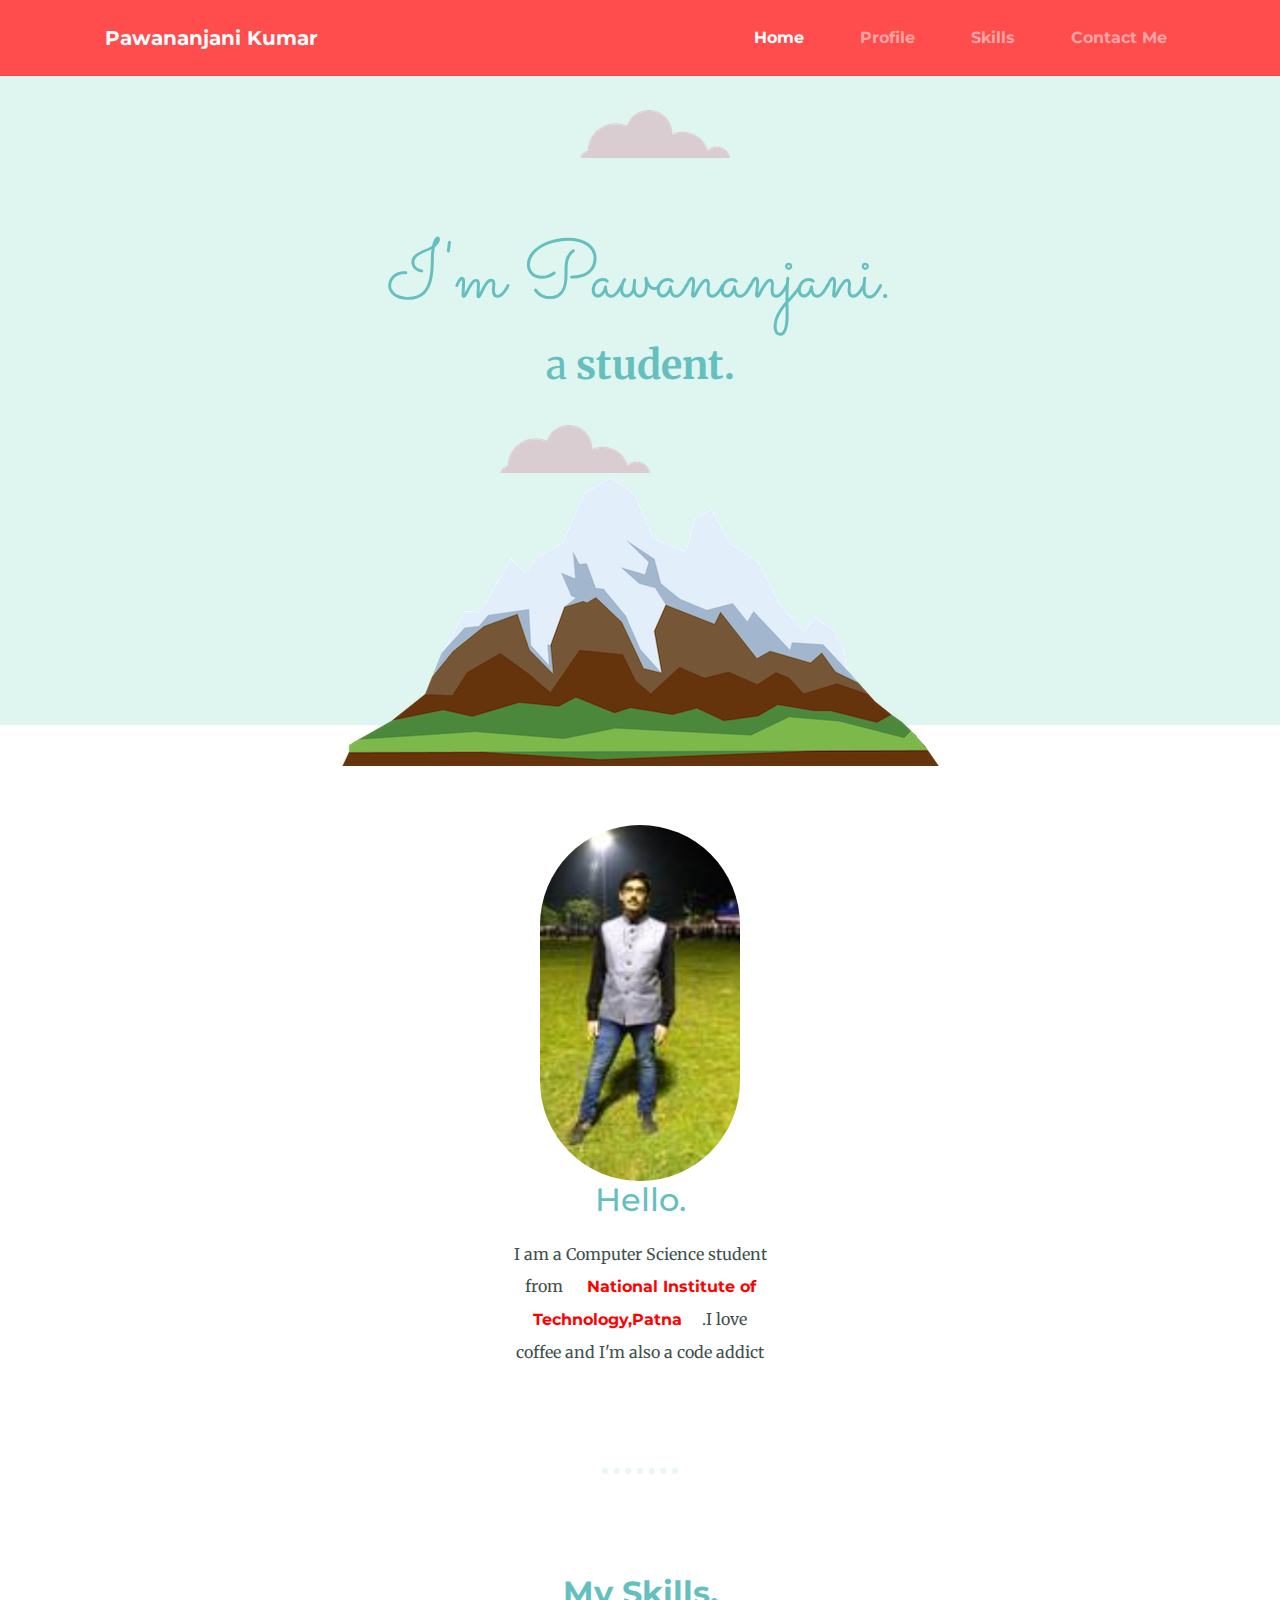
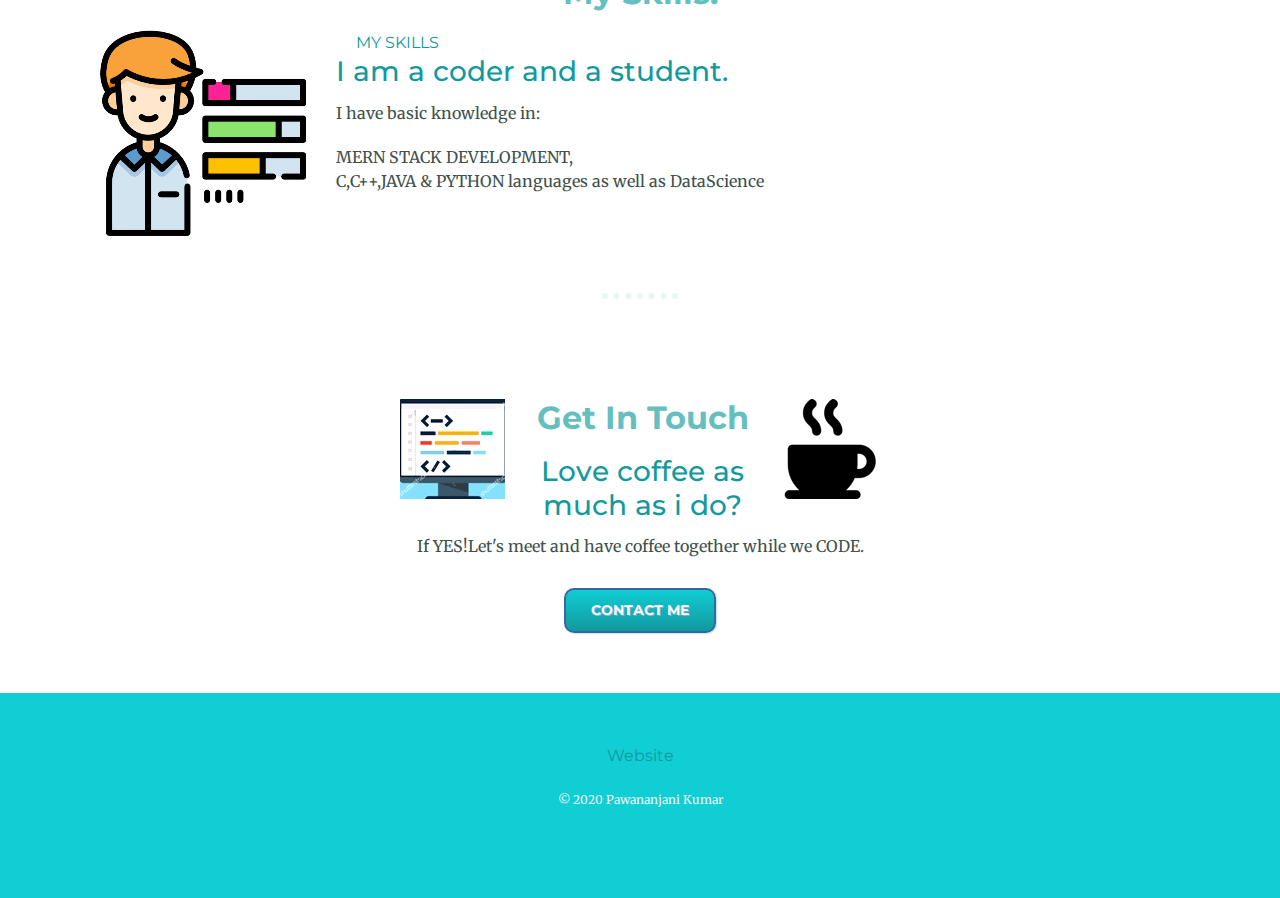
<file: MySites/Site-1/index.html>
<!DOCTYPE html>
<html lang="en" dir="ltr">

<head>
  <meta charset="utf-8">
  <meta
      name="viewport"
      content="width=device-width, initial-scale=1, shrink-to-fit=no"
    />
    <meta http-equiv="x-ua-compatible" content="ie=edge" />

  <title>Pawananjani Kumar</title>
  <link
    rel="stylesheet"
    href="https://stackpath.bootstrapcdn.com/bootstrap/4.3.1/css/bootstrap.min.css"
    integrity="sha384-ggOyR0iXCbMQv3Xipma34MD+dH/1fQ784/j6cY/iJTQUOhcWr7x9JvoRxT2MZw1T"
    crossorigin="anonymous"
  />
  <link rel="stylesheet" href="Css/styles.css">
  </link>
  <link rel="icon" href="favicon.ico">
  <link href="https://fonts.googleapis.com/css?family=Merriweather|Montserrat|Sacramento&display=swap" rel="stylesheet">
  </link>
</head>

<body>
  <header>
     <nav
       class="navbar navbar-dark navbar-expand-lg fixed-top portfolio-navbar"
     >
       <div class="container">
         <a class="navbar-brand logo" href="index.html"><b>Pawananjani Kumar</b></a
         ><button
           data-toggle="collapse"
           class="navbar-toggler"
           data-target="#navbarNav"
         >
           <span class="sr-only">Toggle navigation</span
           ><span class="navbar-toggler-icon"></span>
         </button>
         <div class="collapse navbar-collapse" id="navbarNav">
           <ul class="nav navbar-nav ml-auto">
             <li class="nav-item" role="presentation">
               <a class="nav-link active" href="index.html"><b>Home</b></a>
             </li>
             <li class="nav-item" role="presentation">
               <a class="nav-link" href="#profile"><b>Profile</b></a>
             </li>
             <li class="nav-item" role="presentation">
               <a class="nav-link" href="#skills"><b>Skills</b></a>
             </li>
             <li class="nav-item" role="presentation">
               <a class="nav-link" href="#contact-me"><b>Contact Me</b></a>
             </li>
           </ul>
         </div>
       </div>
     </nav>
   </header>
  <div class="top-container">
    <img class="top-cloud" src="Css/images/cloud.png" alt="cloud-img">
  <h1>I'm Pawananjani.</h1>

    <p class="sub-para">a <span class="edit"><b>student.</b></span></p>
    <img class="bottom-cloud" src="Css/images/cloud.png" alt="cloud-img">
    <img class="mountain" src="Css/images/mountain.png" alt="mountain-img">

  </div>
  <div class="middle-container">
    <div class="profile" id="profile">
      <img style="width:200px; border-radius:100px;" src="Css/images/ME2019-09-04 at 9.58.59 PM.jpeg" alt="My profile pic">

      <h2>Hello.</h2>
      <p class="intro">I am a Computer Science student from<span class="BOLD"> <a class="BOLD" href="https://nitpweb.netlify.app" target="_blank">National Institute of Technology,Patna</a></span>.I love coffee and I'm also a code addict</p>
    </div>
    <hr>
    <div class="skills" id="skills">
      <h2><b>My Skills.</b></h2>
      <img  class="skills-img" src="Css/images/skills.png" alt="skill-icon">
      <div class="skill-row">
        <a href="https://www.hackerrank.com/pawananjanimth1">MY SKILLS</a>
        <h3>I am a coder and a student.</h3>
        <p>I have basic knowledge in:
          <table>
            <ol>
              <tr>MERN STACK DEVELOPMENT,<br /></tr>
              <tr>C,C++,JAVA & PYTHON languages as well as DataScience</tr>
            </ol>

          </table>
        </p>
      </div>

    </div>
    <hr>
    <div class="contact-me" id="contact-me">
      <img class="coffee" src="Css/images/coffee.png" alt="coffee-pic">
      <img class="coding-icon" src="Css/images/stock-vector-vector-coding-icon-226461892.jpg" alt="computer-pic">
      <h2><b>Get In Touch</b></h2>
      <h3>Love coffee as much as i do?</h3>
      <p>If YES!Let's meet and have coffee together while we CODE.</p>
      <a class="btn" href="mailto:pawananjanimth1@email.com">CONTACT ME</a>
    </div>
  </div>


  <div class="bottom-container">

    <a class="footer-link" href="error/404.html">Website</a>
    <p class="copyright" >© 2020 Pawananjani Kumar</p>
  </div>


  <script
      src="https://code.jquery.com/jquery-3.3.1.slim.min.js"
      integrity="sha384-q8i/X+965DzO0rT7abK41JStQIAqVgRVzpbzo5smXKp4YfRvH+8abtTE1Pi6jizo"
      crossorigin="anonymous"
    ></script>
    <script
      src="https://cdnjs.cloudflare.com/ajax/libs/popper.js/1.14.7/umd/popper.min.js"
      integrity="sha384-UO2eT0CpHqdSJQ6hJty5KVphtPhzWj9WO1clHTMGa3JDZwrnQq4sF86dIHNDz0W1"
      crossorigin="anonymous"
    ></script>
    <script
      src="https://stackpath.bootstrapcdn.com/bootstrap/4.3.1/js/bootstrap.min.js"
      integrity="sha384-JjSmVgyd0p3pXB1rRibZUAYoIIy6OrQ6VrjIEaFf/nJGzIxFDsf4x0xIM+B07jRM"
      crossorigin="anonymous"
    ></script>

</body>

</html>
</file>
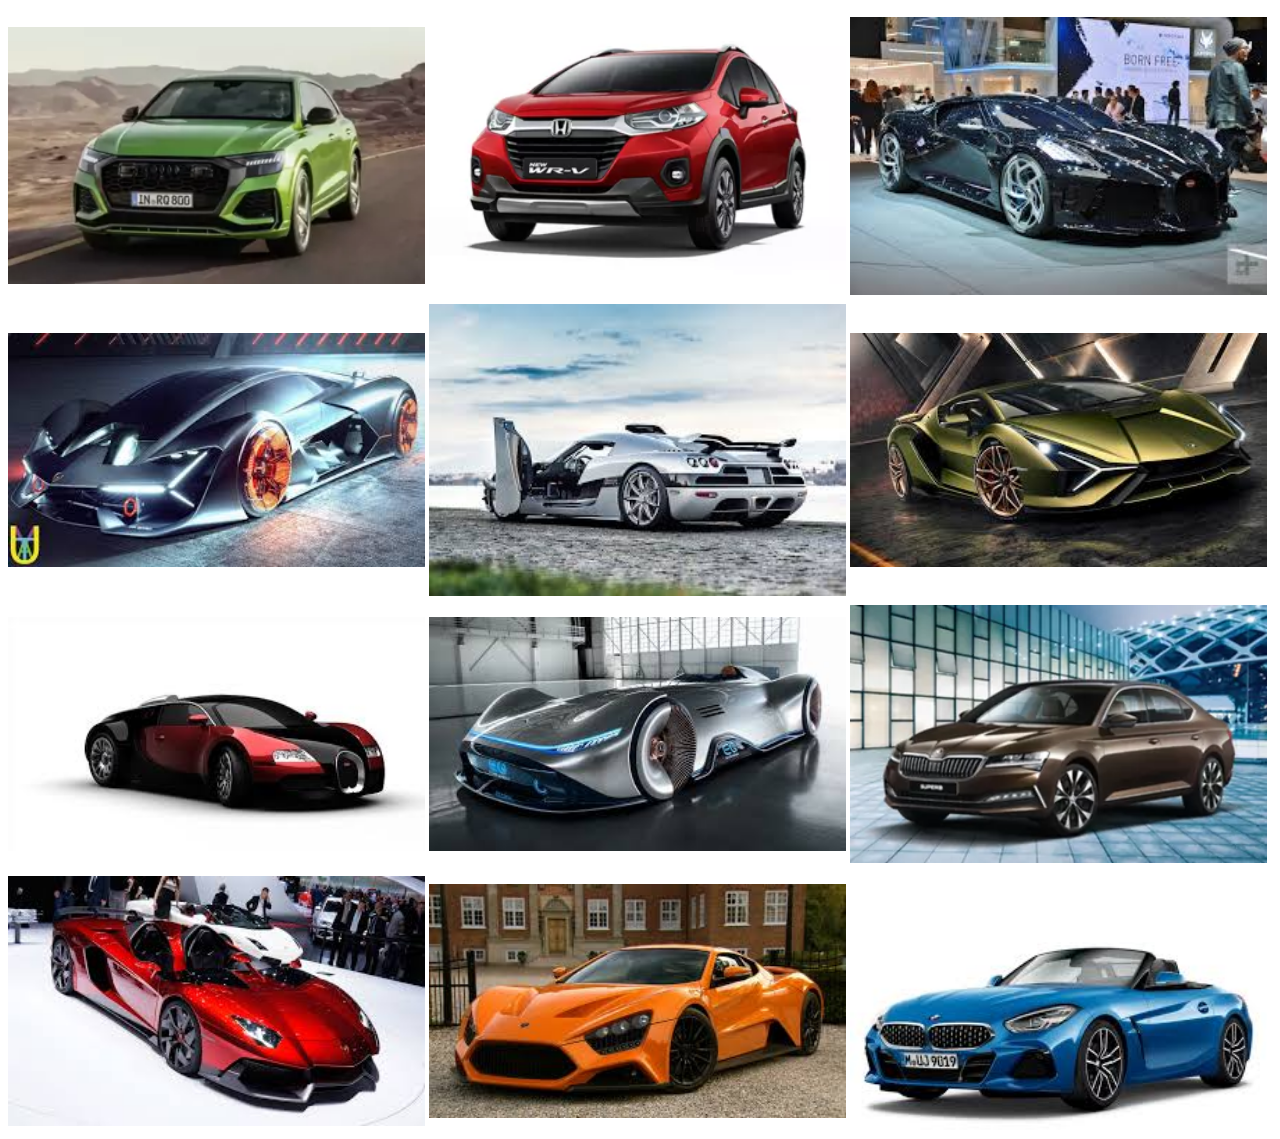
<file: MySites/Site-2/index.html>
<!DOCTYPE html>
<html lang="en" dir="ltr">
  <head>
    <meta charset="utf-8">
    <title>Image animation</title>
    <link rel="stylesheet" href="Css/styles.css">
  </head>
  <body>

    <div class="row">
      <div class="column">
        <img src="Css/images/car-1.png" alt="car-1">
        <img src="Css/images/car-2.png" alt="car-1">
        <img src="Css/images/car-3.jpg" alt="car-1">
        <img src="Css/images/car-7.jpg" alt="car-1">
        <img src="Css/images/car-8.jpeg" alt="car-1">
        <img src="Css/images/car-11.jpeg" alt="car-1">
      </div>

      <div class="column">
        <img src="Css/images/car-4.jpg" alt="car-1">
        <img src="Css/images/car-5.jpg" alt="car-1">
        <img src="Css/images/car-6.png" alt="car-1">
        <img src="Css/images/car-9.jpeg" alt="car-1">
        <img src="Css/images/car-10.jpeg" alt="car-1">
        <img src="Css/images/car-12.jpeg" alt="car-1">
      </div>
    </div>
  </body>
</html>
</file>
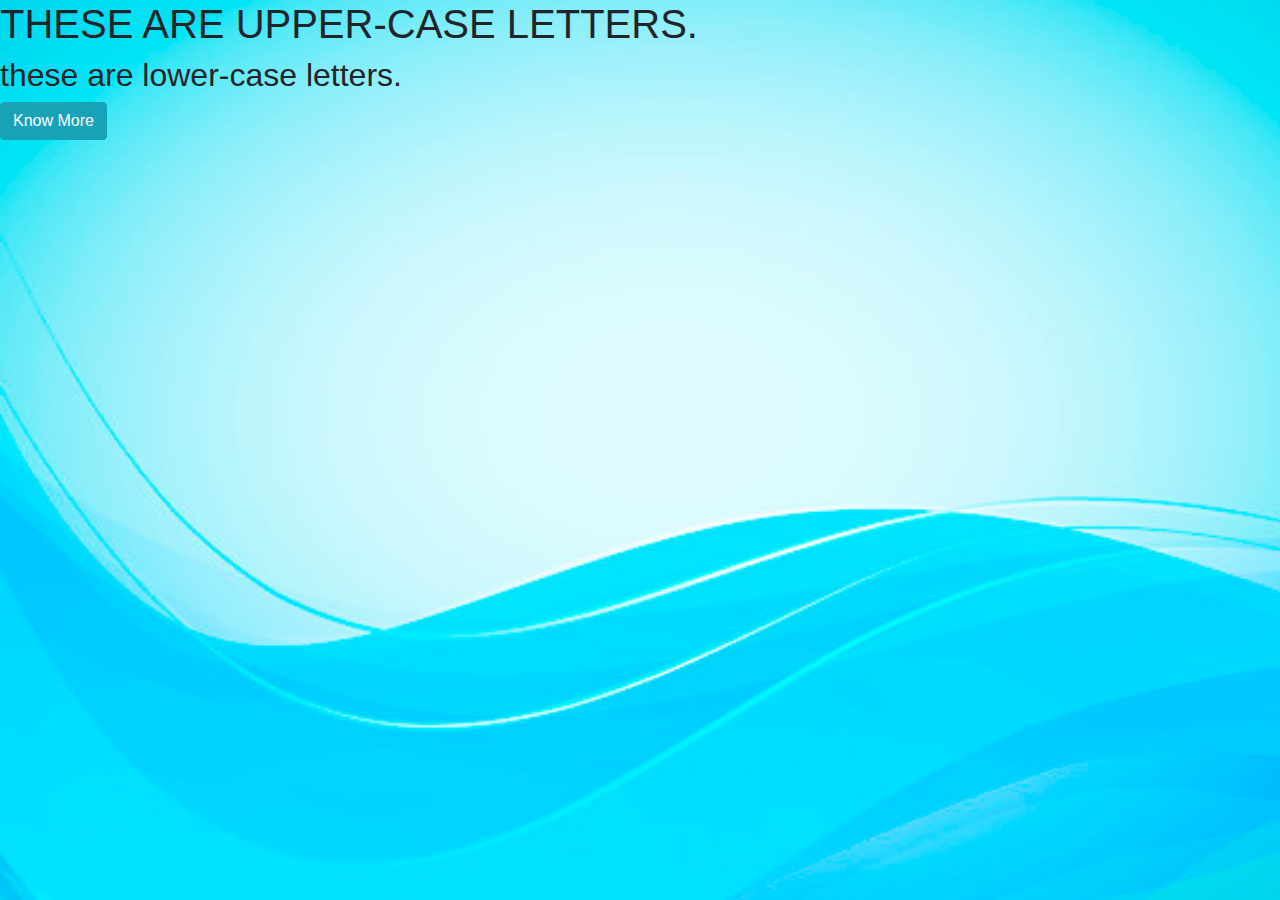
<file: MySites/Site-4/index.html>
<!doctype html>
<html lang="en">
  <head>
    <!-- Required meta tags -->
    <meta charset="utf-8">
    <meta name="viewport" content="width=device-width, initial-scale=1, shrink-to-fit=no">
    <style media="screen">
    body{
      background-image: url('../images/blue-background.jpg');
      background-attachment:fixed;
        background-repeat: no-repeat;
        background-size: cover;
        align-self: center;
    }

    </style>
    <!-- Bootstrap CSS -->
    <link rel="stylesheet" href="https://stackpath.bootstrapcdn.com/bootstrap/4.3.1/css/bootstrap.min.css" integrity="sha384-ggOyR0iXCbMQv3Xipma34MD+dH/1fQ784/j6cY/iJTQUOhcWr7x9JvoRxT2MZw1T" crossorigin="anonymous">
    <link rel="stylesheet" href="css/styles.css">
    <title>RESPONSIVE SITE</title>
  </head>
  <body>
    <h1 class="text-uppercase">These are upper-case letters.</h1>
     <h2 class="text-lowercase">These are lower-case letters.</h2>

     <a href="https://getbootstrap.com/docs/4.3/getting-started/introduction/" target="_blank" role="button" class="btn btn-info">Know More</a>
    <!-- Optional JavaScript -->
    <!-- jQuery first, then Popper.js, then Bootstrap JS -->
    <script src="https://code.jquery.com/jquery-3.3.1.slim.min.js" integrity="sha384-q8i/X+965DzO0rT7abK41JStQIAqVgRVzpbzo5smXKp4YfRvH+8abtTE1Pi6jizo" crossorigin="anonymous"></script>
    <script src="https://cdnjs.cloudflare.com/ajax/libs/popper.js/1.14.7/umd/popper.min.js" integrity="sha384-UO2eT0CpHqdSJQ6hJty5KVphtPhzWj9WO1clHTMGa3JDZwrnQq4sF86dIHNDz0W1" crossorigin="anonymous"></script>
    <script src="https://stackpath.bootstrapcdn.com/bootstrap/4.3.1/js/bootstrap.min.js" integrity="sha384-JjSmVgyd0p3pXB1rRibZUAYoIIy6OrQ6VrjIEaFf/nJGzIxFDsf4x0xIM+B07jRM" crossorigin="anonymous"></script>
  </body>
</html>
</file>
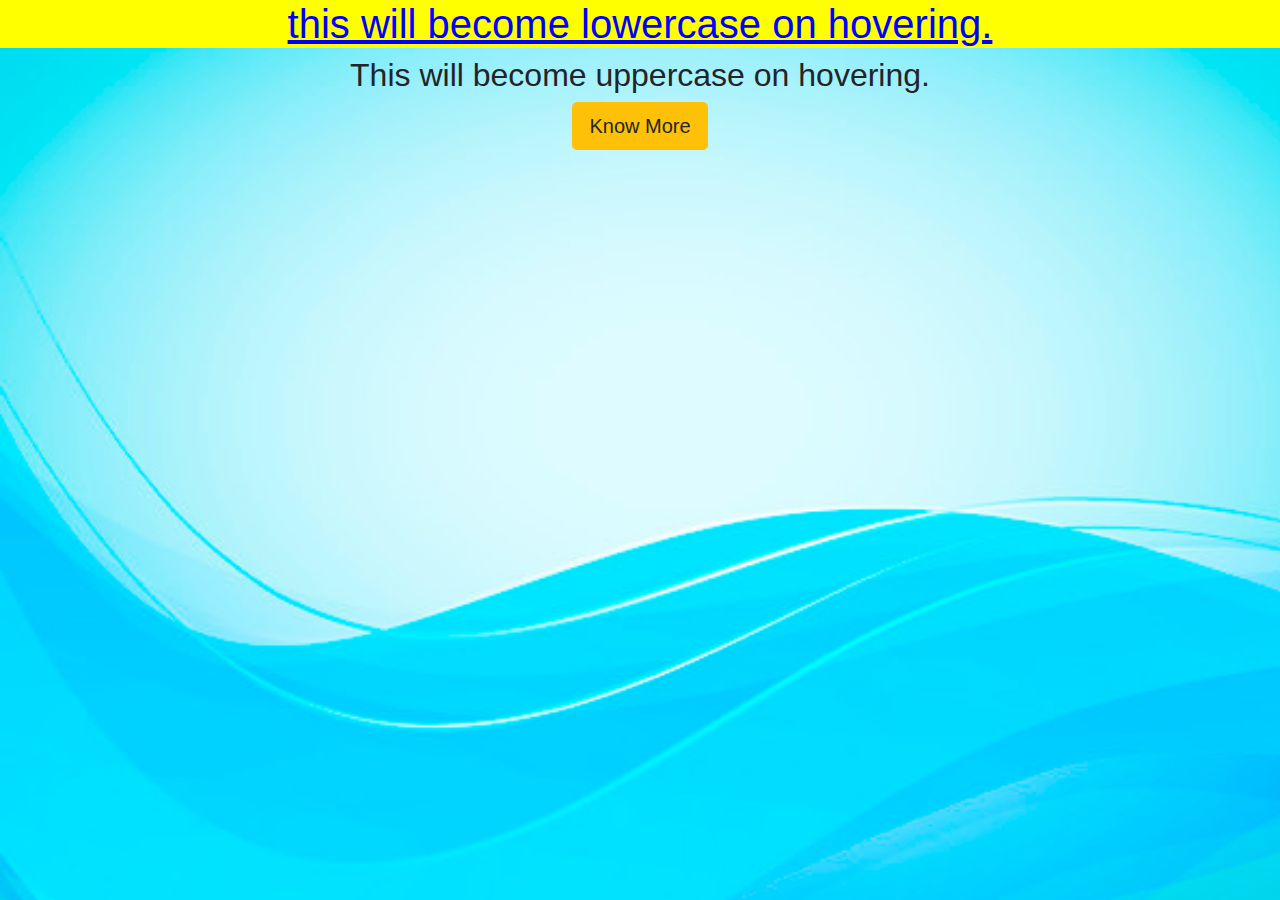
<file: MySites/Site-5/index.html>
<!doctype html>
<html lang="en">
  <head>
    <!-- Required meta tags -->
    <meta charset="utf-8">
    <meta name="viewport" content="width=device-width, initial-scale=1, shrink-to-fit=no">
    <style media="screen">


    </style>
    <!-- Bootstrap CSS -->
    <link rel="stylesheet" href="https://stackpath.bootstrapcdn.com/bootstrap/4.3.1/css/bootstrap.min.css" integrity="sha384-ggOyR0iXCbMQv3Xipma34MD+dH/1fQ784/j6cY/iJTQUOhcWr7x9JvoRxT2MZw1T" crossorigin="anonymous">
    <link rel="stylesheet" href="css/styles.css">
    <title>RESPONSIVE SITE</title>
  </head>
  <body>
    <div class="center">
      <h1  id="runCapital">THIS WILL BECOME LOWERCASE ON HOVERING.</h1>
       <h2  id="runSmall">This will become uppercase on hovering.</h2>

       <a href="https://getbootstrap.com/docs/4.3/getting-started/introduction/" target="_blank" role="button" class="btn btn-lg btn-warning animate">Know More</a>
    </div>

    <!-- Optional JavaScript -->
    <!-- jQuery first, then Popper.js, then Bootstrap JS -->
    <script src="https://code.jquery.com/jquery-3.3.1.slim.min.js" integrity="sha384-q8i/X+965DzO0rT7abK41JStQIAqVgRVzpbzo5smXKp4YfRvH+8abtTE1Pi6jizo" crossorigin="anonymous"></script>
    <script src="https://cdnjs.cloudflare.com/ajax/libs/popper.js/1.14.7/umd/popper.min.js" integrity="sha384-UO2eT0CpHqdSJQ6hJty5KVphtPhzWj9WO1clHTMGa3JDZwrnQq4sF86dIHNDz0W1" crossorigin="anonymous"></script>
    <script src="https://stackpath.bootstrapcdn.com/bootstrap/4.3.1/js/bootstrap.min.js" integrity="sha384-JjSmVgyd0p3pXB1rRibZUAYoIIy6OrQ6VrjIEaFf/nJGzIxFDsf4x0xIM+B07jRM" crossorigin="anonymous"></script>
  </body>
</html>
</file>
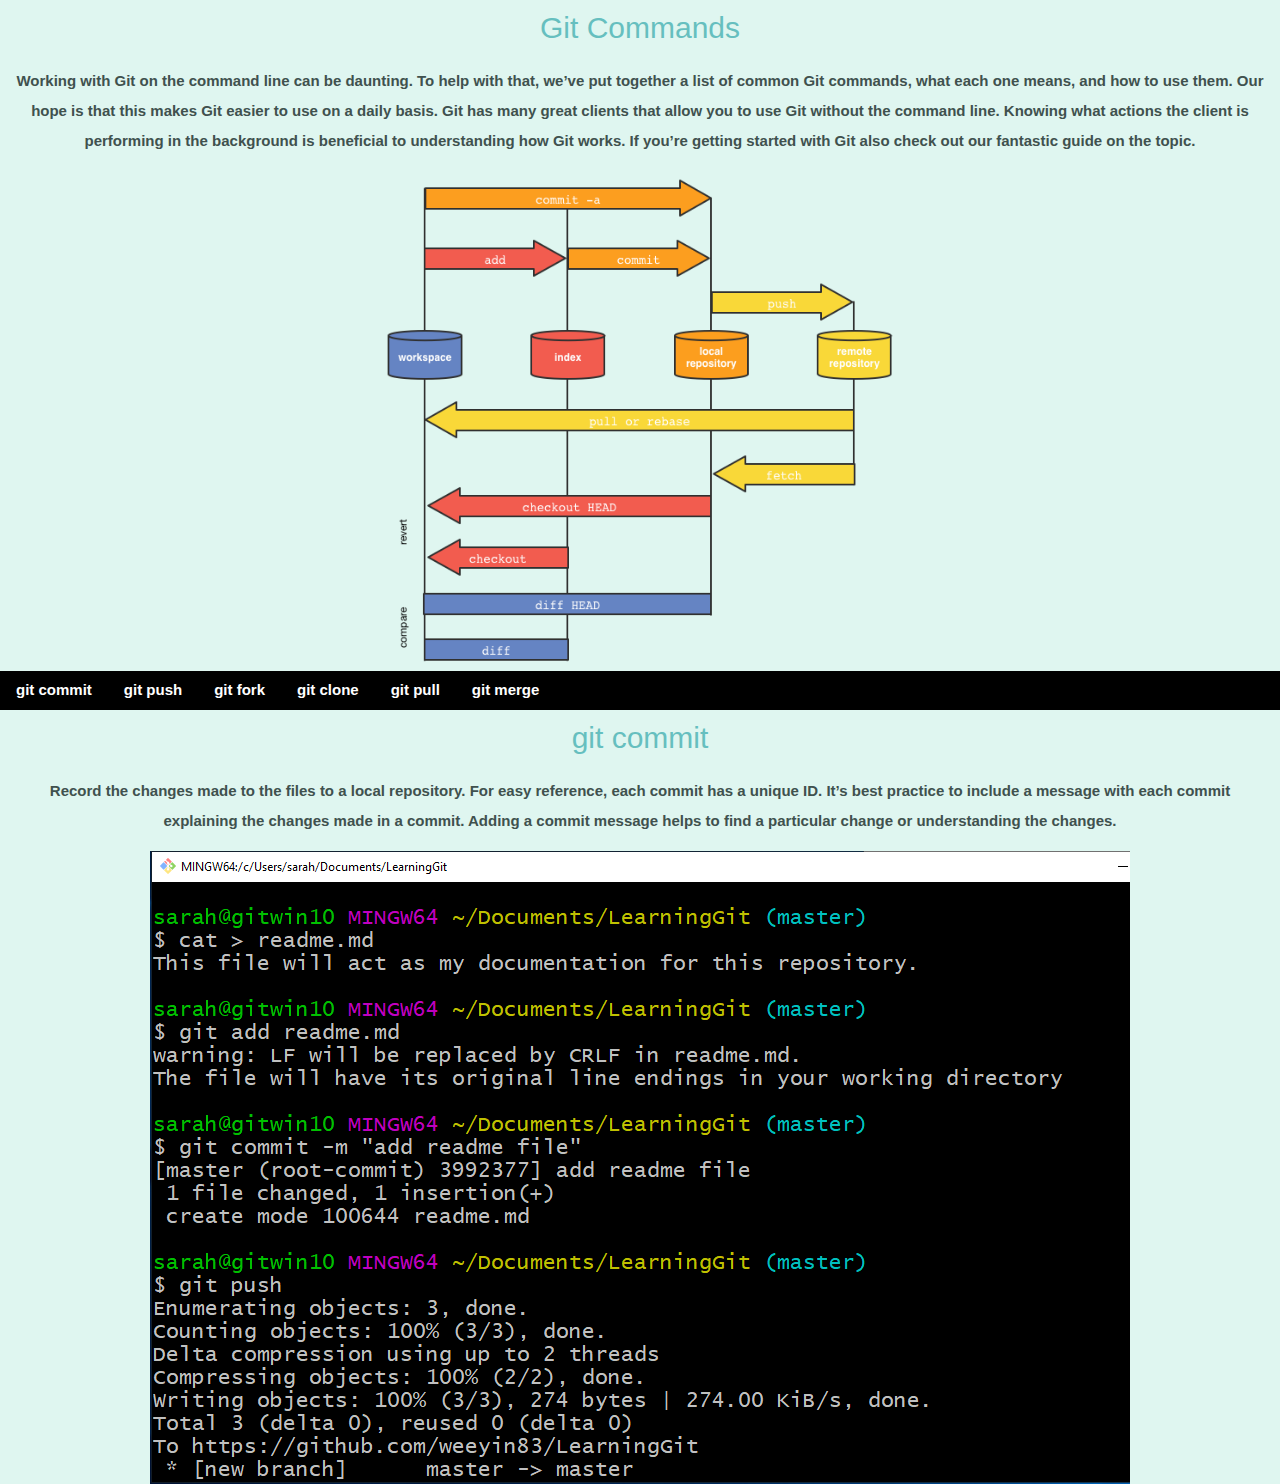
<file: MySites/Site-1/git.html>
<!DOCTYPE html>
<html lang="en" dir="ltr">
  <head>
    <meta charset="utf-8"/>
    <meta
        name="viewport"
        content="width=device-width, initial-scale=1, shrink-to-fit=no"
      />
      <meta http-equiv="x-ua-compatible" content="ie=edge" />
    <title>Git Commands</title>
    <link
      rel="stylesheet"
      href="https://stackpath.bootstrapcdn.com/bootstrap/4.3.1/css/bootstrap.min.css"
      integrity="sha384-ggOyR0iXCbMQv3Xipma34MD+dH/1fQ784/j6cY/iJTQUOhcWr7x9JvoRxT2MZw1T"
      crossorigin="anonymous"
    />
    <link rel="stylesheet" href="Css/styles.css">
    </link>
    <link rel="icon" href="favicon.ico">
    <link href="https://fonts.googleapis.com/css?family=Merriweather|Montserrat|Sacramento&display=swap" rel="stylesheet">
    </link>
    <link rel="stylesheet" href="https://www.w3schools.com/w3css/4/w3.css">

    <style media="screen">
      body{
        background-color: #dff6f0;
        font-weight: bold;
      }
    </style>
  </head>
  <body>
    <div class="w3-container">
  <h2>Git Commands</h2>
  <p>Working with Git on the command line can be daunting. To help with that, we’ve put together a list of common Git commands, what each one means, and how to use them. Our hope is that this makes Git easier to use on a daily basis.

Git has many great clients that allow you to use Git without the command line. Knowing what actions the client is performing in the background is beneficial to understanding how Git works. If you’re getting started with Git also check out our fantastic guide on the topic.</p>
<img src="Css/images/GitDiagram.png" height="500px" alt="Git-pic">
</div>

<div class="w3-bar w3-black">
  <button class="w3-bar-item w3-button" onclick="openCommand('git commit')">git commit</button>
  <button class="w3-bar-item w3-button" onclick="openCommand('git push')">git push</button>
  <button class="w3-bar-item w3-button" onclick="openCommand('git fork')">git fork</button>
  <button class="w3-bar-item w3-button" onclick="openCommand('git clone')">git clone</button>
  <button class="w3-bar-item w3-button" onclick="openCommand('git pull')">git pull</button>
  <button class="w3-bar-item w3-button" onclick="openCommand('git merge')">git merge</button>
</div>

<div id="git commit" class="w3-container command">
  <h2>git commit</h2>
  <p>Record the changes made to the files to a local repository. For easy reference, each commit has a unique ID.

It’s best practice to include a message with each commit explaining the changes made in a commit. Adding a commit message helps to find a particular change or understanding the changes.</p>
<img src="Css/images/git-pic3.png" alt="git-commit pic">
</div>

<div id="git push" class="w3-container command" style="display:none">
  <h2>git push</h2>
  <p>Sends local commits to the remote repository. git push requires two parameters: the remote repository and the branch that the push is for.</p>
  <img src="Css/images/git-pic3.png" alt="git-push pic">
</div>

<div id="git fork" class="w3-container command" style="display:none">
  <h2>git fork</h2>
  <p>A fork is a copy of a repository. Forking a repository allows to freely experiment with changes without affecting the original project.</p>
  <img src="Css/images/github-fork.png" alt="git-fork pic">
</div>

<div id="git clone" class="w3-container command" style="display:none">
  <h2>git clone</h2>
  <p>To create a local working copy of an existing remote repository, use git clone to copy and download the repository to a computer. Cloning is the equivalent of git init when working with a remote repository. Git will create a directory locally with all files and repository history.</p>
  <img src="Css/images/git_clone.png" alt="git-clone-pic">
</div>

<div id="git pull" class="w3-container command" style="display:none">
  <h2>git pull</h2>
  <p>To get the latest version of a repository run git pull. This pulls the changes from the remote repository to the local computer.</p>
  <img src="Css/images/git-pull6.png" alt="git-pull pic">
</div>

<div id="git merge" class="w3-container command" style="display:none">
  <h2>git merge</h2>
  <p>Integrate branches together. git merge combines the changes from one branch to another branch. For example, merge the changes made in a staging branch into the stable branch.</p>
  <img src="Css/images/git-merge.png" alt="git-merge pic">
</div>

<script>
function openCommand(commandName) {
  var i;
  var x = document.getElementsByClassName("command");
  for (i = 0; i < x.length; i++) {
    x[i].style.display = "none";
  }
  document.getElementById(commandName).style.display = "block";
}
</script>

  </body>
</html>
</file>
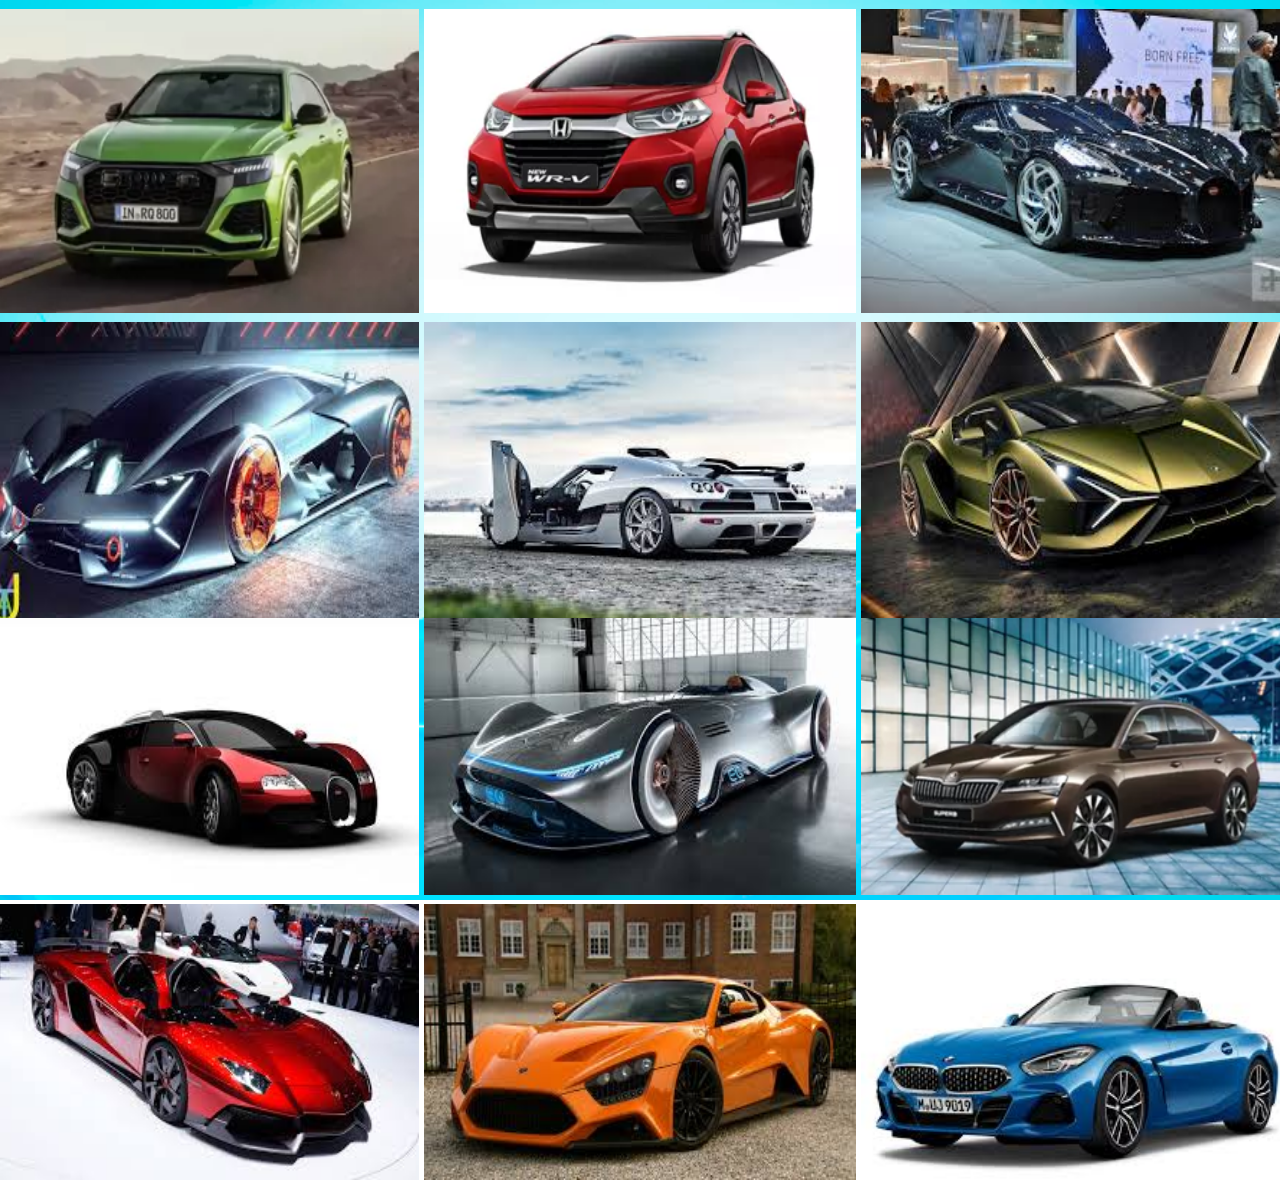
<file: MySites/Site-5/flex.html>
<!DOCTYPE html>
<html lang="en" dir="ltr">
  <head>
      <title>Image animation</title>
    <meta charset="utf-8">
    <meta name="viewport" content="width=device-width, initial-scale=1, shrink-to-fit=no">
    <style media="screen">
    </style>
    <!-- Bootstrap CSS -->
    <link rel="stylesheet" href="https://stackpath.bootstrapcdn.com/bootstrap/4.3.1/css/bootstrap.min.css" integrity="sha384-ggOyR0iXCbMQv3Xipma34MD+dH/1fQ784/j6cY/iJTQUOhcWr7x9JvoRxT2MZw1T" crossorigin="anonymous">
    <link rel="stylesheet" href="css/flex.css">
  </head>
  <body>

    <div class="row">
      <div class="column">
        <img class="img1" src="images/car-1.png" alt="car-1">
        <img class="img1" src="images/car-2.png" alt="car-1">
        <img class="img1" src="images/car-3.jpg" alt="car-1">
        <img class="img1" src="images/car-7.jpg" alt="car-1">
        <img class="img1" src="images/car-8.jpeg" alt="car-1">
        <img class="img1" src="images/car-11.jpeg" alt="car-1">
      </div>

      <div class="column">
        <img class="img2" src="images/car-4.jpg" alt="car-1">
        <img class="img2" src="images/car-5.jpg" alt="car-1">
        <img class="img2" src="images/car-6.png" alt="car-1">
        <img class="img2" src="images/car-9.jpeg" alt="car-1">
        <img class="img2" src="images/car-10.jpeg" alt="car-1">
        <img class="img2" src="images/car-12.jpeg" alt="car-1">
      </div>
    </div>
  </body>
</html>
</file>
<file: MySites/Site-1/Css/styles.css>
body{
  color:#40514E;
  text-align: center;
  margin:0;
  font-family: 'Merriweather' , serif;
}
.top-container{
    background-color: #dff6f0;
  height:650px;
  padding-top:100px;
  padding-bottom: 0;
  margin-top: 75px;
  margin-bottom: 100px;
}
.top-cloud{
  position: absolute;
  margin-top: 75px;
  right:550px;
  top:35px;
}
.bottom-cloud{
  position: absolute;
  margin-top: 75px;
  top:350px;
  left:500px;
}

h1 {
  margin: 3.1rem auto 0 auto;
  font-size: 5rem;       /*16px == 100% == 1em  */
  font-family:'Sacramento' ,cursive;/* em and % are dynamic units of font size */
color: #66BFBF;
line-height: 1.40;
}  /* 4 rem in h1(child element) sets the font size to 4 em ignoring the font size specified to the parent element(here,body), otherwise 4em would add up(inherit) with parent font size*/
h2{
  font-family: 'Montserrat' ,serif;
  color:#66BFBF;
  padding-bottom: 10px;
}
h3{
  font-family: 'Montserrat' ,serif;
  color: #11999E;
}

.sub-para{
  font-size: 2.5rem;
  color: #66BFBF;
  font-weight: normal;
  line-height: 1.40; /* line height changes the  of the line*/
}
.skill-row{
  text-align: left;

}
.skills-img{
  margin-right:30px;
  margin-left: 100px;
  float: left;
}
.coding-icon{
  float:left; /*float this img to the left of the text*/
  margin-left: 400px;
}
.coffee{
  float:right;  /*clear property is anti-float i.e it undoes the float property*/
  margin-right: 400px;
}
hr{
  width:5%;
  border: 6px dotted #EAF6F6;
  border-bottom:none;
  margin:100px auto 100px auto;
}
.intro{
  width:20%;
  margin: auto;
}

.navbar{
  background-color: red;
  opacity: 0.7;
  text:#11CDD4;
}

.nav-link:hover{
  color:blue;
  opacity: 1;
  font-weight: bolder;
}

p{
  line-height: 2;
}
.btn{
  font-family: 'Montserrat' ,serif;
  font-weight: bold;
  color: #FFFFFF !important;
  font-size: 14px;
  text-shadow: 1px 1px 0px #7CACDE;
  box-shadow: 1px 1px 1px #BEE2F9;
  padding: 10px 25px;
  -moz-border-radius: 10px;
  -webkit-border-radius: 10px;
  border-radius: 10px;
  border: 2px solid #3866A3;
  background: #63B8EE;
  background: linear-gradient(top,  #11CDD4,  #11999E);
  background: -ms-linear-gradient(top,  #11CDD4,  #11999E);
  background: -webkit-gradient(linear, left top, left bottom, from(#11CDD4), to(#11999E));
  background: -moz-linear-gradient(top,  #11CDD4,  #11999E);
}
.btn:hover {
  color: #14396A !important;
  background: #468CCF;
  background: linear-gradient(top,  #30E3CB,  #2bc4ad);
  background: -ms-linear-gradient(top,  #30E3CB,  #2bc4ad);
  background: -webkit-gradient(linear, left top, left bottom, from(#30E3CB), to(#2bc4ad));
  background: -moz-linear-gradient(top,  #30E3CB,  #2bc4ad);
}
.bottom-container{
  margin-top:50px;
  padding:50px 0 50px 0;
  background-color:  #11CDD4;
}
a {
  color: #11999E;
  font-family:'Montserrat' , sans-serif;
  margin:10px 20px;
  text-decoration: none;
}
a:hover{
  color:blue;
}
.copyright{
  color:#EAF6F6;
  font-size: 0.75rem;
  padding: 20px 0;
}
.BOLD{
  color:red;
  font-weight: bold;
}
</file>
<file: MySites/Site-2/Css/styles.css>
img{
  width:33%;
  height: 50%;
}

.column img{
  margin-top: 9px;
  vertical-align: middle;
  flex:33%;
}

img:hover{
  transform: rotate(90deg);
  transform: skewY(20deg);
  box-shadow: 3px black;
}
</file>
<file: MySites/Site-4/css/styles.css>
body{
  background-image: url('../images/blue-background.jpg');
  background-attachment:fixed;
    background-repeat: no-repeat;
    background-size: cover;
    align-self: center;
}
</file>
<file: MySites/Site-5/css/styles.css>
body{
  background-image: url('../images/blue-background.jpg');
  background-attachment:fixed;
    background-repeat: no-repeat;
    background-size: cover;
    text-align: center;
}
#runCapital:hover{
  background: yellow;
  color: blue;
  text-transform: lowercase;
  text-decoration: underline;

}
#runSmall:hover{
  background: yellow;
  color: blue;
  text-transform: uppercase;
  text-decoration: underline;

}
/* .center {
  margin: auto;
  width: 50%;
  border: 3px solid green;
  padding: 10px;
} */

.btn:hover{
  background: red;
  width: 10%;
  height: 10%;
  z-index: 1;
  border-radius: 25px;
}
</file>
<file: MySites/Site-5/css/flex.css>
body{
  background-image: url('../images/blue-background.jpg');
  background-attachment:fixed;
    background-repeat: no-repeat;
    background-size: cover;
    text-align: center;
}

img{
  width:33%;
  height: 50%;
}

.column img{
  margin-top: 9px;
  vertical-align: middle;
  flex:33%;
}

@keyframes zoominoutsinglefeatured {
    0% {
        transform: scale(1,1);
    }
    50% {
        transform: scale(1.2,1.2);
    }
    100% {
        transform: scale(1,1);
    }
}


.img1:hover{
  width: 50%
  height:30%;
  transform: rotate(90deg);
  transform: skewY(20deg);
  animation: zoominoutsinglefeatured 1s infinite ;
  box-shadow: 3px orange;
  border-style:solid;
   z-index: 1;
}

@-webkit-keyframes fadeinout {
  0%,100% { opacity: 0; }
  50% { opacity: 1; }
}

@keyframes fadeinout {
  0%,100% { opacity: 0; }
  50% { opacity: 1; }
}

.img2:hover{
  width: 50%
  height:30%;
  transform: rotate(90deg);
  transform: skewY(20deg);
  -webkit-animation: fadeinout 4s linear forwards;
    animation: fadeinout 4s linear forwards;
  box-shadow: 3px orange;
  border-style:solid;
   z-index: 1;
}
</file>
